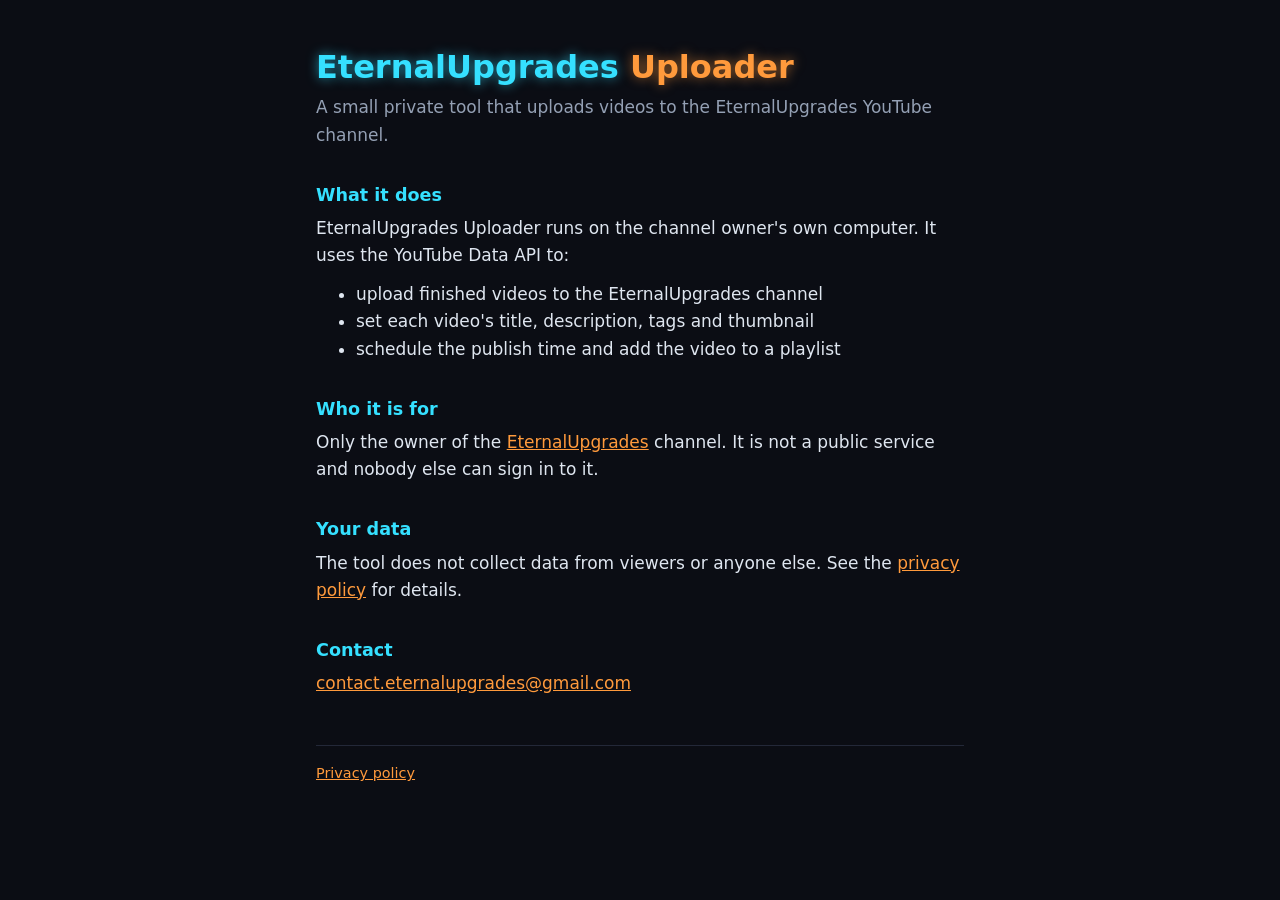
<file: index.html>
<!doctype html>
<html lang="en">
<head>
<meta charset="utf-8">
<meta name="viewport" content="width=device-width, initial-scale=1">
<title>EternalUpgrades Uploader</title>
<link rel="stylesheet" href="style.css">
</head>
<body>
<main>
  <h1><span class="eu">EternalUpgrades</span> <span class="up">Uploader</span></h1>
  <p class="lead">A small private tool that uploads videos to the EternalUpgrades YouTube channel.</p>

  <h2>What it does</h2>
  <p>EternalUpgrades Uploader runs on the channel owner's own computer. It uses the YouTube Data API to:</p>
  <ul>
    <li>upload finished videos to the EternalUpgrades channel</li>
    <li>set each video's title, description, tags and thumbnail</li>
    <li>schedule the publish time and add the video to a playlist</li>
  </ul>

  <h2>Who it is for</h2>
  <p>Only the owner of the <a href="https://www.youtube.com/@EternalUpgrades">EternalUpgrades</a> channel. It is not a public service and nobody else can sign in to it.</p>

  <h2>Your data</h2>
  <p>The tool does not collect data from viewers or anyone else. See the <a href="privacy.html">privacy policy</a> for details.</p>

  <h2>Contact</h2>
  <p><a href="mailto:contact.eternalupgrades@gmail.com">contact.eternalupgrades@gmail.com</a></p>

  <footer>
    <a href="privacy.html">Privacy policy</a>
  </footer>
</main>
</body>
</html>
</file>
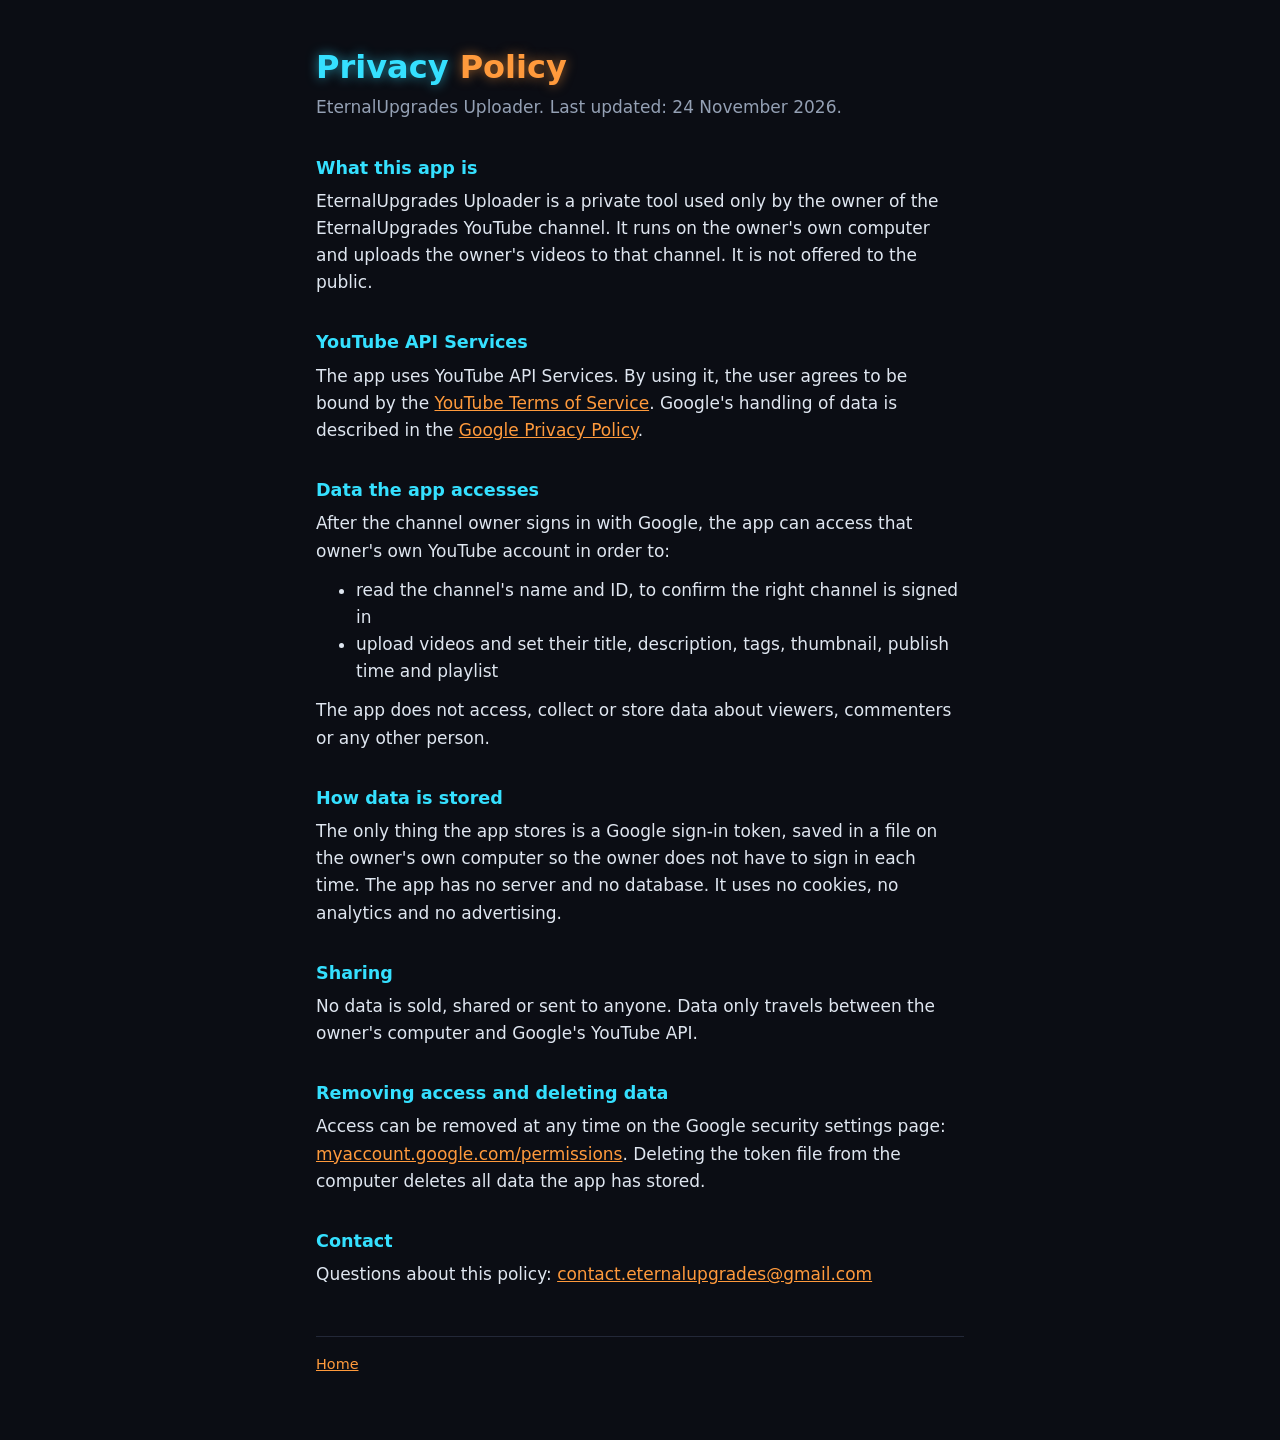
<file: privacy.html>
<!doctype html>
<html lang="en">
<head>
<meta charset="utf-8">
<meta name="viewport" content="width=device-width, initial-scale=1">
<title>Privacy Policy - EternalUpgrades Uploader</title>
<link rel="stylesheet" href="style.css">
</head>
<body>
<main>
  <h1><span class="eu">Privacy</span> <span class="up">Policy</span></h1>
  <p class="lead">EternalUpgrades Uploader. Last updated: 24 November 2026.</p>

  <h2>What this app is</h2>
  <p>EternalUpgrades Uploader is a private tool used only by the owner of the EternalUpgrades YouTube channel. It runs on the owner's own computer and uploads the owner's videos to that channel. It is not offered to the public.</p>

  <h2>YouTube API Services</h2>
  <p>The app uses YouTube API Services. By using it, the user agrees to be bound by the <a href="https://www.youtube.com/t/terms">YouTube Terms of Service</a>. Google's handling of data is described in the <a href="https://policies.google.com/privacy">Google Privacy Policy</a>.</p>

  <h2>Data the app accesses</h2>
  <p>After the channel owner signs in with Google, the app can access that owner's own YouTube account in order to:</p>
  <ul>
    <li>read the channel's name and ID, to confirm the right channel is signed in</li>
    <li>upload videos and set their title, description, tags, thumbnail, publish time and playlist</li>
  </ul>
  <p>The app does not access, collect or store data about viewers, commenters or any other person.</p>

  <h2>How data is stored</h2>
  <p>The only thing the app stores is a Google sign-in token, saved in a file on the owner's own computer so the owner does not have to sign in each time. The app has no server and no database. It uses no cookies, no analytics and no advertising.</p>

  <h2>Sharing</h2>
  <p>No data is sold, shared or sent to anyone. Data only travels between the owner's computer and Google's YouTube API.</p>

  <h2>Removing access and deleting data</h2>
  <p>Access can be removed at any time on the Google security settings page: <a href="https://myaccount.google.com/permissions">myaccount.google.com/permissions</a>. Deleting the token file from the computer deletes all data the app has stored.</p>

  <h2>Contact</h2>
  <p>Questions about this policy: <a href="mailto:contact.eternalupgrades@gmail.com">contact.eternalupgrades@gmail.com</a></p>

  <footer>
    <a href="index.html">Home</a>
  </footer>
</main>
</body>
</html>
</file>
<file: style.css>
:root { --bg: #0b0d14; --text: #dfe6f0; --muted: #94a0b4; --cyan: #35e0ff; --orange: #ff9a3c; }
* { box-sizing: border-box; }
body { margin: 0; background: var(--bg); color: var(--text); font: 17px/1.6 system-ui, "Segoe UI", Arial, sans-serif; }
main { max-width: 680px; margin: 0 auto; padding: 48px 16px 64px; }
h1 { font-size: 2rem; line-height: 1.2; margin: 0 0 8px; }
h2 { font-size: 1.1rem; margin: 32px 0 6px; color: var(--cyan); }
.eu { color: var(--cyan); text-shadow: 0 0 12px rgba(53, 224, 255, .6); }
.up { color: var(--orange); text-shadow: 0 0 12px rgba(255, 154, 60, .6); }
.lead { color: var(--muted); margin-top: 0; }
p, ul { margin: 0 0 12px; }
a { color: var(--orange); }
footer { margin-top: 48px; padding-top: 16px; border-top: 1px solid #232838; font-size: .9rem; }
</file>
